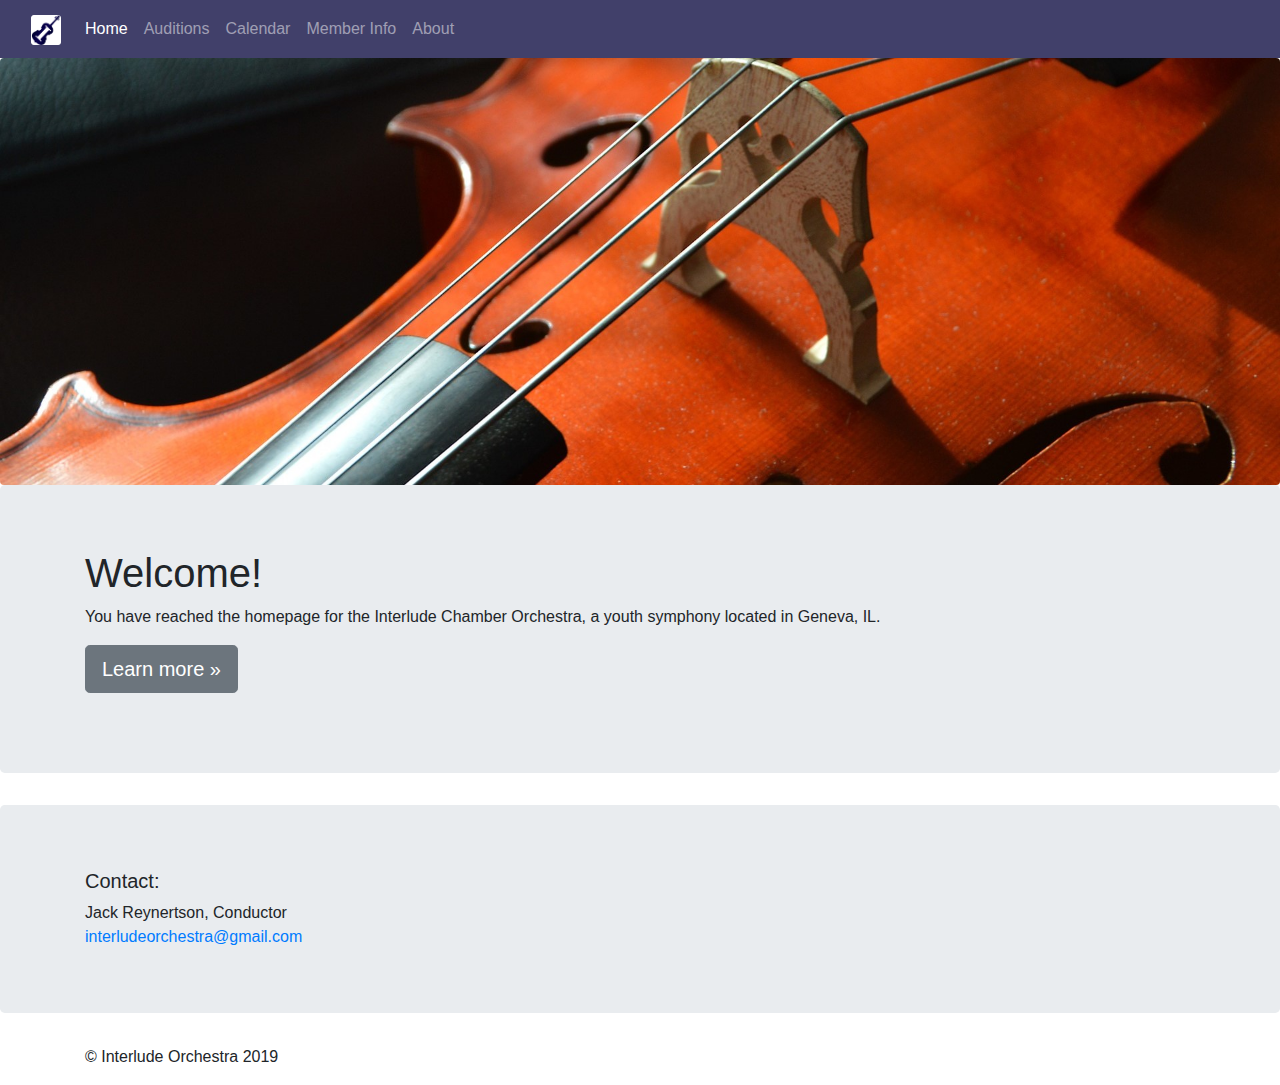
<file: index.html>
<!DOCTYPE html>
<html lang="en">
    <head>
        <!--Required meta tags-->
        <meta charset="utf-8">
        <meta name="viewport" content="width=device-width, initial-scale=1.0">
        <!-- <meta name="viewport" contents="width=device-width, initial-scale=1, shrink-to-fit=no"> -->
        
        <!--Browser Icon-->
        <link rel="shortcut icon" href="images/icon3.ico" type="image/x-con">

        <!--Bootstrap CSS / Custom CSS-->
        <link rel="stylesheet" href="https://maxcdn.bootstrapcdn.com/bootstrap/4.0.0/css/bootstrap.min.css" integrity="sha384-Gn5384xqQ1aoWXA+058RXPxPg6fy4IWvTNh0E263XmFcJlSAwiGgFAW/dAiS6JXm" crossorigin="anonymous">
        <link rel="stylesheet" href="css/main.css">
        
        <title>Interlude Chamber Orchestra - Home</title>
        <nav class="navbar fixed-top navbar-expand-md navbar-dark" style="position: inherit;">
            <div class="container-fluid">
            <a class="navbar-brand" href="./">
                <img src="images/icon.png" width="30" height="30" alt="">
            </a>
            <button class="navbar-toggler" type="button" data-toggle="collapse" data-target="#collapsibleNavbar">
              <span class="navbar-toggler-icon"></span>
            </button>
            <div class="collapse navbar-collapse" id="collapsibleNavbar">
              <ul class="navbar-nav">
                <li class="nav-item active">
                    <a class="nav-link" href="./">Home</a>
                </li>
                <li class="nav-item">
                  <a class="nav-link" href="auditions.html">Auditions</a>
                </li>
                <li class="nav-item">
                  <a class="nav-link" href="calendar.html">Calendar</a>
                </li>
                <li class="nav-item">
                  <a class="nav-link" href="members.html">Member Info</a>
                </li>
                <li class="nav-item">
                    <a class="nav-link" href="about.html">About</a>
                </li>
              </ul>
            </div>
            </div>
        </nav>

                <img src="images/headerback2.jpg" class="rounded img-fluid" alt="header photo">
            </head>
            <body>
            <div class="jumbotron">
                <div class="container">
                    <h1>Welcome!</h1>
                    <p>You have reached the homepage for the Interlude Chamber Orchestra, a youth symphony located in Geneva, IL. </p>
                    <p><a class="btn btn-secondary btn-lg" href="about.html" role="button">Learn more &raquo;</a></p>
                </div>
            </div>

            <div class="jumbotron">
                <div class="container">
                    <h5>Contact: </h5>
                    <div>Jack Reynertson, Conductor</div>
                    <a href="mailto:interludeorchestra@gmail.com">interludeorchestra@gmail.com</a>
                </div>
            </div>

        <footer class="container">
            <p>&copy; Interlude Orchestra 2019</p>
        </footer>

        <!--Javascript, just in case-->
        <script src='js/main.js'></script>
        <script src="https://code.jquery.com/jquery-3.2.1.slim.min.js" integrity="sha384-KJ3o2DKtIkvYIK3UENzmM7KCkRr/rE9/Qpg6aAZGJwFDMVNA/GpGFF93hXpG5KkN" crossorigin="anonymous"></script>
        <script src="https://cdnjs.cloudflare.com/ajax/libs/popper.js/1.12.9/umd/popper.min.js" integrity="sha384-ApNbgh9B+Y1QKtv3Rn7W3mgPxhU9K/ScQsAP7hUibX39j7fakFPskvXusvfa0b4Q" crossorigin="anonymous"></script>
        <script src="https://maxcdn.bootstrapcdn.com/bootstrap/4.0.0/js/bootstrap.min.js" integrity="sha384-JZR6Spejh4U02d8jOt6vLEHfe/JQGiRRSQQxSfFWpi1MquVdAyjUar5+76PVCmYl" crossorigin="anonymous"></script>
    </body>
</html>
</file>
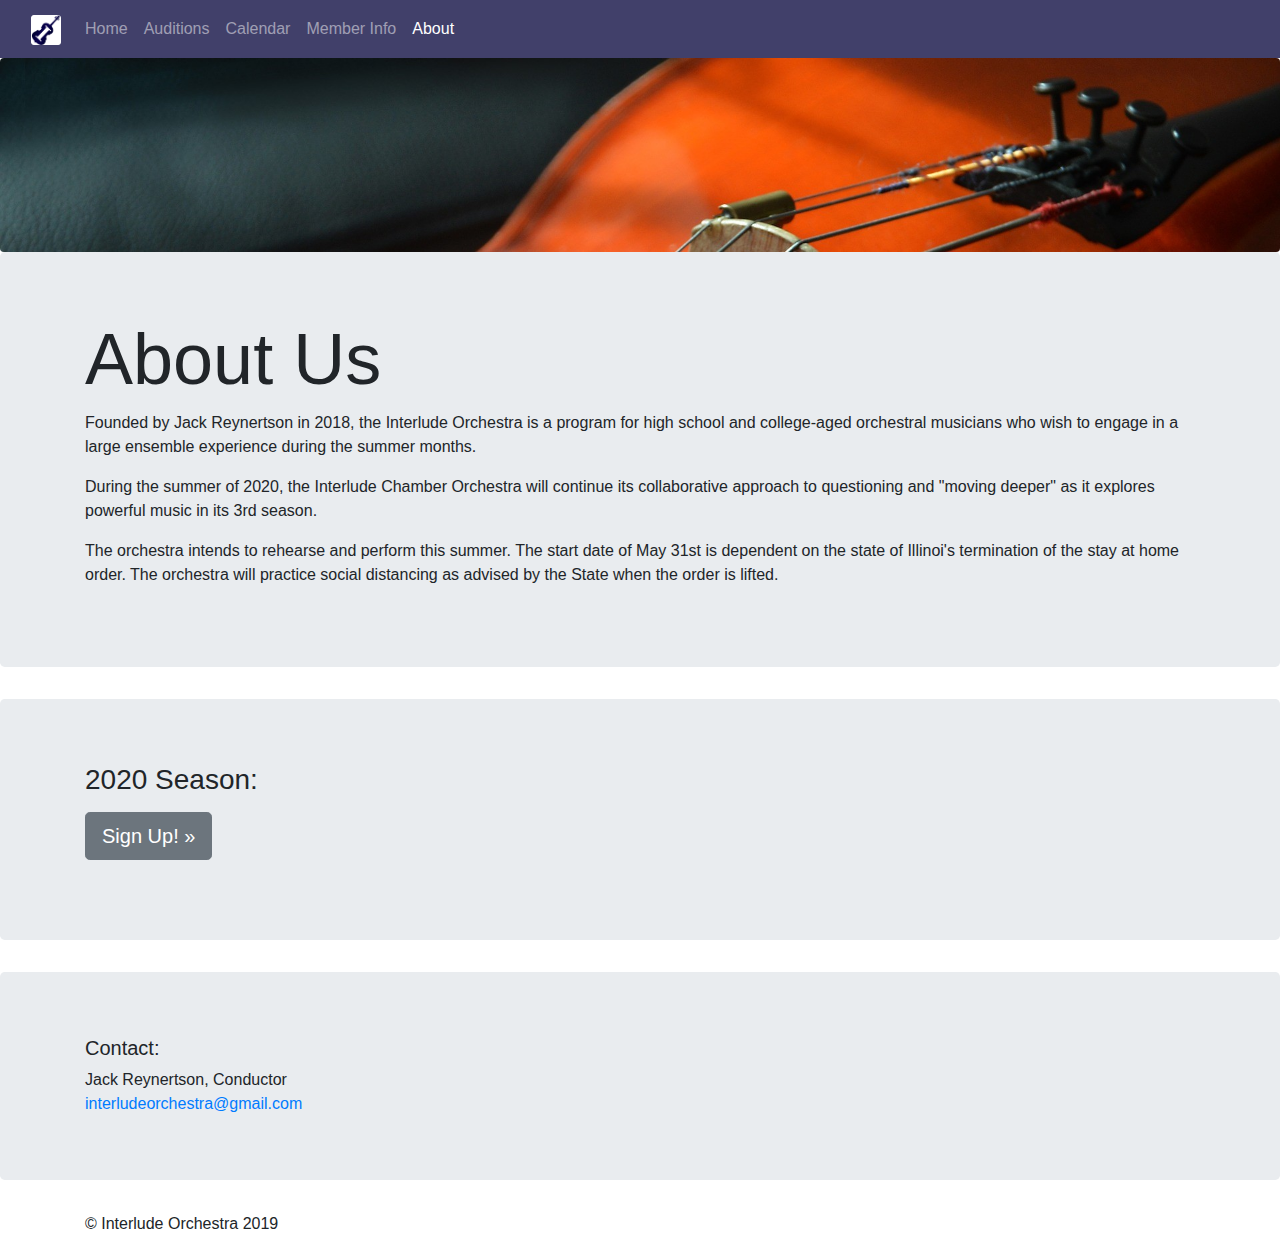
<file: about.html>
<!DOCTYPE html>
<html lang="en">
    <head>
        <!--Required meta tags-->
        <meta charset="utf-8">
        <meta name="viewport" content="width=device-width, initial-scale=1.0">
        <!-- <meta name="viewport" contents="width=device-width, initial-scale=1, shrink-to-fit=no"> -->
        
        <!--Browser Icon-->
        <link rel="shortcut icon" href="images/icon3.ico" type="image/x-con">

        <!--Bootstrap CSS / Custom CSS-->
        <link rel="stylesheet" href="https://maxcdn.bootstrapcdn.com/bootstrap/4.0.0/css/bootstrap.min.css" integrity="sha384-Gn5384xqQ1aoWXA+058RXPxPg6fy4IWvTNh0E263XmFcJlSAwiGgFAW/dAiS6JXm" crossorigin="anonymous">
        <link rel="stylesheet" href="css/main.css">

        <title>Interlude Orchestra - Home</title>

        <nav class="navbar fixed-top navbar-expand-md navbar-dark" style="position: inherit;">
          <div class="container-fluid">
            <a class="navbar-brand" href="./">
                <img src="images/icon.png" width="30" height="30" alt="">
            </a>
            <button class="navbar-toggler" type="button" data-toggle="collapse" data-target="#collapsibleNavbar">
              <span class="navbar-toggler-icon"></span>
            </button>
            <div class="collapse navbar-collapse" id="collapsibleNavbar">
              <ul class="navbar-nav">
                <li class="nav-item">
                    <a class="nav-link" href="./">Home</a>
                </li>
                <li class="nav-item">
                  <a class="nav-link" href="auditions.html">Auditions</a>
                </li>
                <li class="nav-item">
                  <a class="nav-link" href="calendar.html">Calendar</a>
                </li>
                <li class="nav-item">
                  <a class="nav-link" href="members.html">Member Info</a>
                </li>
                <li class="nav-item active">
                    <a class="nav-link" href="about.html">About</a>
                </li>
              </ul>
            </div>
          </div>
        </nav>

            <img src="images/indexheader.jpg" class="rounded img-fluid" alt="header photo">
        </head>
        <body>
            <div class="jumbotron">
                <div class="container">
                  <h1 class="display-3">About Us</h1>
                  <p>Founded by Jack Reynertson in 2018, the Interlude Orchestra is a program for high school and college-aged orchestral musicians who wish to engage in a large ensemble experience during the summer months.</p>
                  <p>During the summer of 2020, the Interlude Chamber Orchestra will continue its collaborative approach to questioning and "moving deeper" as it explores powerful music in its 3rd season.</p>
                  <p>The orchestra intends to rehearse and perform this summer. The start date of May 31st is dependent on the state of Illinoi's termination of the stay at home order. The orchestra will practice social distancing as advised by the State when the order is lifted. </p>
                </div>
            </div>

            <div class="jumbotron">
                <div class="container">
                    <h3>2020 Season:</h3>
                    <p></p>
                    <p><a class="btn btn-secondary btn-lg" href="auditions.html" role="button">Sign Up! &raquo;</a></p>
                </div>
            </div>

            <div class="jumbotron">
                <div class="container">
                    <h5>Contact: </h5>
                    <div>Jack Reynertson, Conductor</div>
                    <a href="mailto:interludeorchestra@gmail.com">interludeorchestra@gmail.com</a>
                </div>
            </div>

        <footer class="container">
            <p>&copy; Interlude Orchestra 2019</p>
        </footer>

        <!--Javascript, just in case-->
        <script src='js/main.js'></script>
        <script src="https://code.jquery.com/jquery-3.2.1.slim.min.js" integrity="sha384-KJ3o2DKtIkvYIK3UENzmM7KCkRr/rE9/Qpg6aAZGJwFDMVNA/GpGFF93hXpG5KkN" crossorigin="anonymous"></script>
        <script src="https://cdnjs.cloudflare.com/ajax/libs/popper.js/1.12.9/umd/popper.min.js" integrity="sha384-ApNbgh9B+Y1QKtv3Rn7W3mgPxhU9K/ScQsAP7hUibX39j7fakFPskvXusvfa0b4Q" crossorigin="anonymous"></script>
        <script src="https://maxcdn.bootstrapcdn.com/bootstrap/4.0.0/js/bootstrap.min.js" integrity="sha384-JZR6Spejh4U02d8jOt6vLEHfe/JQGiRRSQQxSfFWpi1MquVdAyjUar5+76PVCmYl" crossorigin="anonymous"></script>
    </body>
</html>
</file>
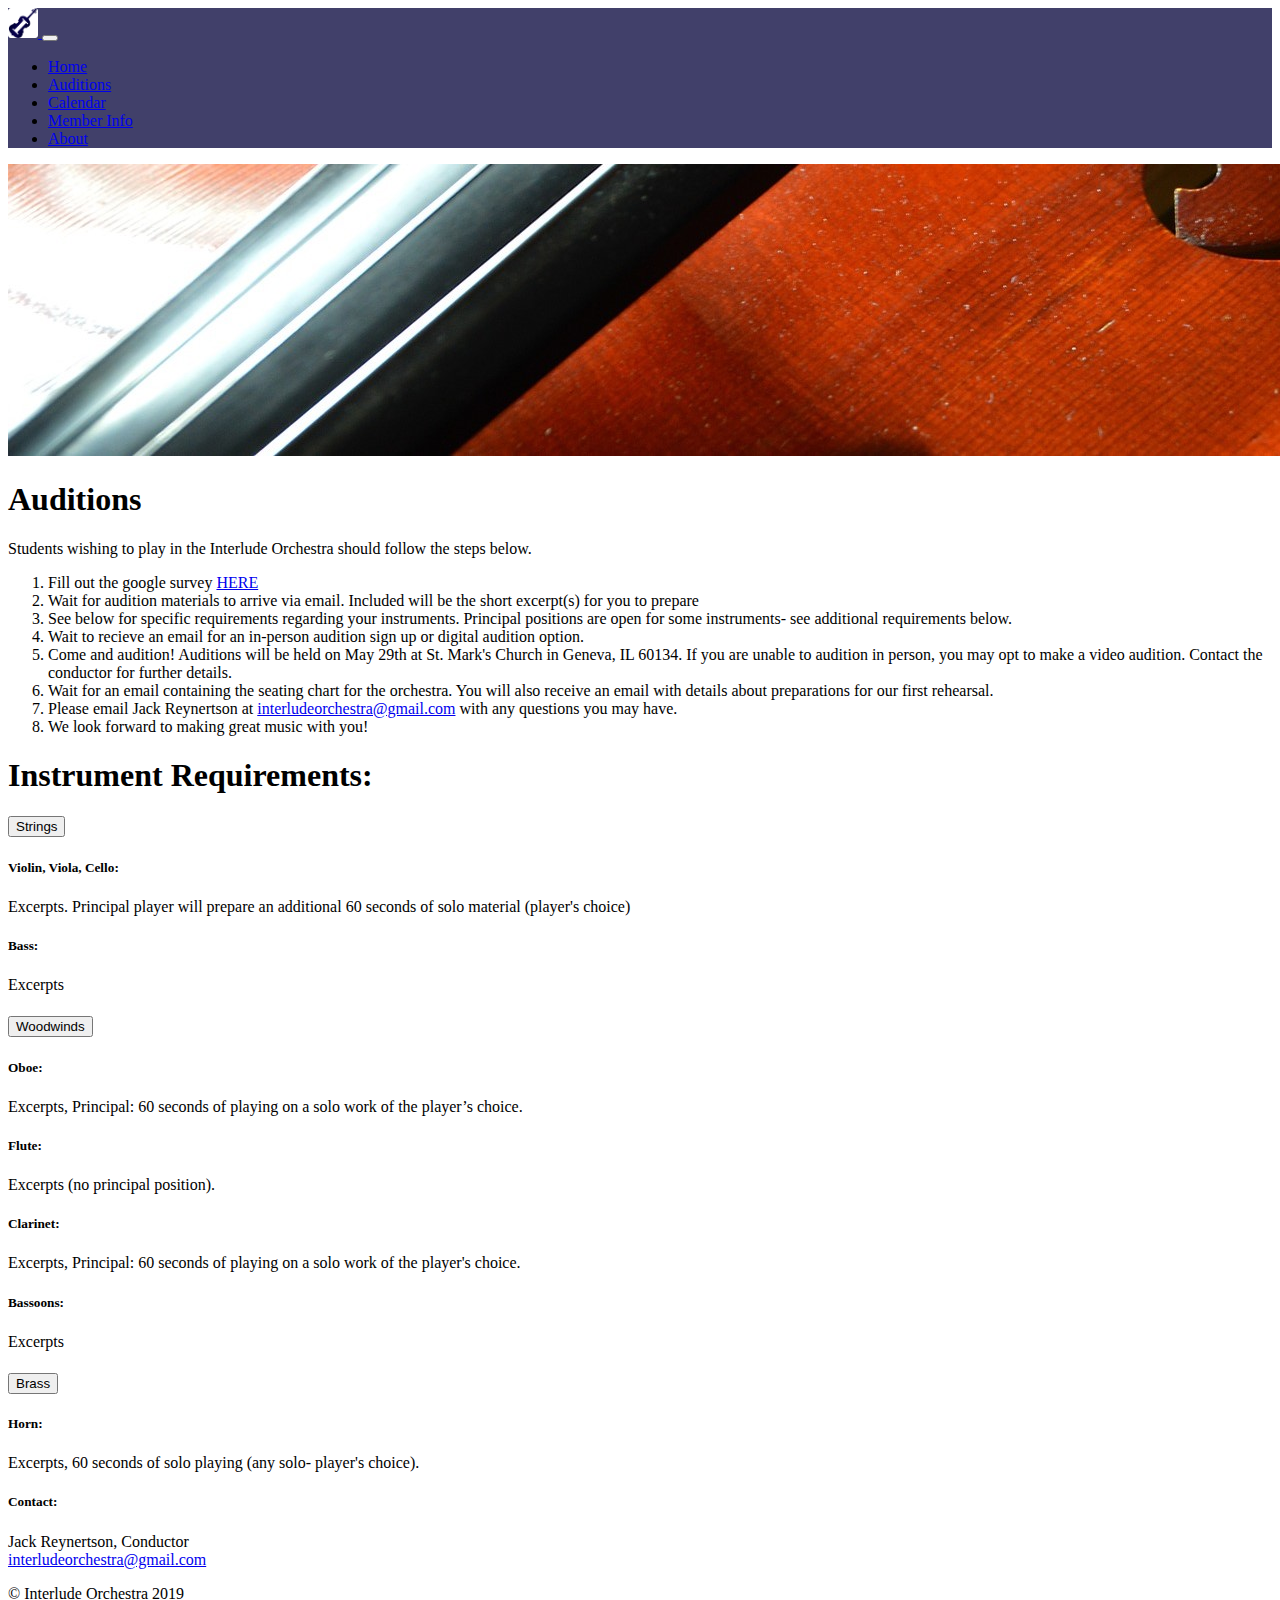
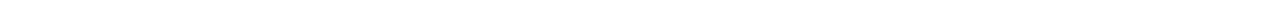
<file: auditions.html>
<!DOCTYPE html>
<html lang="en">
    <head>
        <!--Required meta tags-->
        <meta charset="utf-8">
        <meta name="viewport" content="width=device-width, initial-scale=1.0">
        <!-- <meta name="viewport" contents="width=device-width, initial-scale=1, shrink-to-fit=no"> -->
        
        <!--Browser Icon-->
        <link rel="shortcut icon" href="images/icon3.ico" type="image/x-con">

        <!--Bootstrap CSS / Custom CSS-->

        <link rel="stylesheet" href="https://docs.google.com/forms/d/1foH8U033ZBNDc1PcQqkA5-cGLh38MkGJL9GAz3Tz9fM/edit" crossorigin="anonymous">
        <link rel="stylesheet" href="css/main.css">
        
        <title>Interlude Orchestra - Home</title>
        <nav class="navbar fixed-top navbar-expand-md navbar-dark" style="position: inherit;">
          <div class="container-fluid">
            <a class="navbar-brand" href="./">
                <img src="images/icon.png" width="30" height="30" alt="">
            </a>
            <button class="navbar-toggler" type="button" data-toggle="collapse" data-target="#collapsibleNavbar">
              <span class="navbar-toggler-icon"></span>
            </button>
            <div class="collapse navbar-collapse" id="collapsibleNavbar">
              <ul class="navbar-nav">
                <li class="nav-item">
                    <a class="nav-link" href="./">Home</a>
                </li>
                <li class="nav-item active">
                  <a class="nav-link" href="auditions.html">Auditions</a>
                </li>
                <li class="nav-item">
                  <a class="nav-link" href="calendar.html">Calendar</a>
                </li>
                <li class="nav-item">
                  <a class="nav-link" href="members.html">Member Info</a>
                </li>
                <li class="nav-item">
                    <a class="nav-link" href="about.html">About</a>
                </li>
              </ul>
            </div>
          </div>
        </nav>

      </head>
      <body>

            <img src="images/headerback4.jpg" class="rounded img-fluid" alt="header photo">

            <div class="jumbotron">
                <div class="container">
                  <h1 class="display-3">Auditions</h1>
                  <p>Students wishing to play in the Interlude Orchestra should follow the steps below.</p>
                  <p>
                  <ol>
                    <li>Fill out the google survey <a href="https://docs.google.com/forms/d/1foH8U033ZBNDc1PcQqkA5-cGLh38MkGJL9GAz3Tz9fM/edit" target="_blank">HERE</a></li>
                    <li>Wait for audition materials to arrive via email. Included will be the short excerpt(s) for you to prepare </li>
                    <li>See below for specific requirements regarding your instruments. Principal positions are open for some instruments- see additional requirements below.</li>
                    <li>Wait to recieve an email for an in-person audition sign up or digital audition option.</li>
                    <li>Come and audition! Auditions will be held on May 29th at St. Mark's Church in Geneva, IL 60134. If you are unable to audition in person, you may opt to make a video audition. Contact the conductor for further details.<b></b></li>
                    <li>Wait for an email containing the seating chart for the orchestra. You will also receive an
                      email with details about preparations for our first rehearsal.</li>
                    <li>Please email Jack Reynertson at <a href="mailto:interludeorchestra@gmail.com" target="_blank">interludeorchestra@gmail.com</a>
                      with any questions you may have.</li>
                    <li>We look forward to making great music with you!</li>
                  </ol>
                </div>
            </div>
            <div class="jumbotron">
              <div class="container">
                <h1 class="display-3">Instrument Requirements:</h1>
                <div id="accordion">
                  <div class="card">
                    <div class="card-header" id="notice">
                      <h5 class="mb-0">
                        <button class="btn btn-link collapsed" data-toggle="collapse" data-target="#collapseNotice" aria-expanded="true" aria-controls="collapseNotice">
                          Strings
                        </button>
                      </h5>
                    </div>
      
                    <div id="collapseNotice" class="collapse show" aria-labelledby="notice" data-parent="#accordion">
                      <div class="card-body">
                          <h5>Violin, Viola, Cello:</h5>
                        <p>Excerpts. Principal player will prepare an additional 60 seconds of solo material (player's choice)
                         </p>
                          <h5>Bass:</h5>
                          <p>Excerpts</p>                      
                      </div>
                    </div>
                  </div>
      
                  <div class="card">
                    <div class="card-header" id="choice">
                      <h5 class="mb-0">
                        <button class="btn btn-link collapsed" data-toggle="collapse" data-target="#collapseChoice" aria-expanded="false" aria-controls="collapseChoice">
                          Woodwinds
                        </button>
                      </h5>
                    </div>
                    <div id="collapseChoice" class="collapse" aria-labeldby="choice" data-parent="#accordion">
                      <div class="card-body">
                          <h5>Oboe:</h5>
                          <p>Excerpts, Principal: 60 seconds of playing on a solo work of the player’s choice.<i> </i></p>
                          <h5>Flute:</h5>
                          <p>Excerpts (no principal position). <i></i></p>
                          <h5>Clarinet:</h5>
                          <p>Excerpts, Principal: 60 seconds of playing on a solo work of the player's choice.</p>
                          <h5>Bassoons:</h5>
                          <p>Excerpts</p>
                      </div>
                    </div>
                  </div>
      
                  <div class="card">
                    <div class="card-header" id="access">
                      <h5 class="mb-0">
                        <button class="btn btn-link collapsed" data-toggle="collapse" data-target="#collapseAccess" aria-expanded="false" aria-controls="collapseAccess">
                          Brass
                        </button>
                      </h5>
                    </div>
                    <div id="collapseAccess" class="collapse" aria-labeldby="access" data-parent="#accordion">
                      <div class="card-body">
                          <h5>Horn:</h5>
                          <p> Excerpts, 60 seconds of solo playing (any solo- player's choice).</p>                      </div>
                    </div>
                  </div>
                </div>
              </div>
            </div>

            <div class="jumbotron">
                <div class="container">
                    <h5>Contact: </h5>
                    <div>Jack Reynertson, Conductor</div>
                    <a href="mailto:interludeorchestra@gmail.com">interludeorchestra@gmail.com</a>
                </div>
            </div>
          </body>




        <footer class="container">
            <p>&copy; Interlude Orchestra 2019</p>
        </footer>

        <!--Javascript, just in case-->
        <script src='js/main.js'></script>
        <script src="https://code.jquery.com/jquery-3.2.1.slim.min.js" integrity="sha384-KJ3o2DKtIkvYIK3UENzmM7KCkRr/rE9/Qpg6aAZGJwFDMVNA/GpGFF93hXpG5KkN" crossorigin="anonymous"></script>
        <script src="https://cdnjs.cloudflare.com/ajax/libs/popper.js/1.12.9/umd/popper.min.js" integrity="sha384-ApNbgh9B+Y1QKtv3Rn7W3mgPxhU9K/ScQsAP7hUibX39j7fakFPskvXusvfa0b4Q" crossorigin="anonymous"></script>
        <script src="https://maxcdn.bootstrapcdn.com/bootstrap/4.0.0/js/bootstrap.min.js" integrity="sha384-JZR6Spejh4U02d8jOt6vLEHfe/JQGiRRSQQxSfFWpi1MquVdAyjUar5+76PVCmYl" crossorigin="anonymous"></script>
    </body>
</html>
</file>
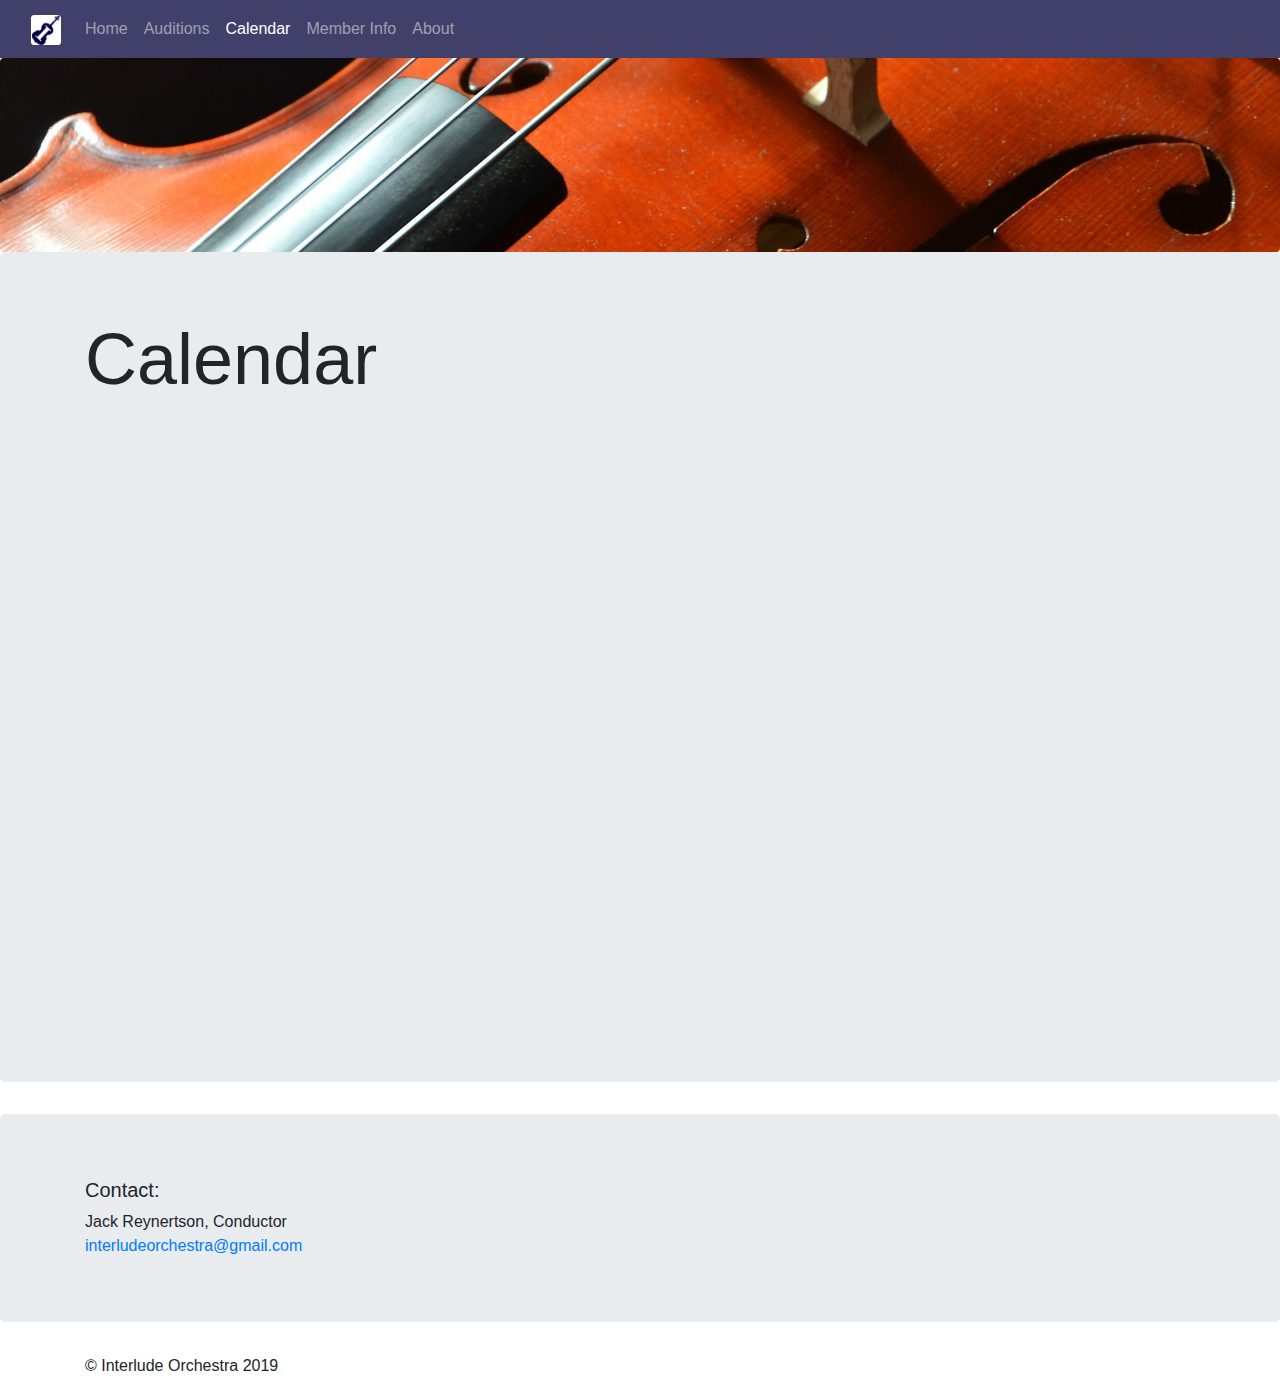
<file: calendar.html>
<!DOCTYPE html>
<html lang="en">
    <head>
        <!--Required meta tags-->
        <meta charset="utf-8">
       <meta name="viewport" content="width=device-width, initial-scale=1.0">
        <!-- <meta name="viewport" contents="width=device-width, initial-scale=1, shrink-to-fit=no"> -->
        
        <!--Browser Icon-->
        <link rel="shortcut icon" href="images/icon3.ico" type="image/x-con">

        <!--Bootstrap CSS / Custom CSS-->
        <link rel="stylesheet" href="https://maxcdn.bootstrapcdn.com/bootstrap/4.0.0/css/bootstrap.min.css" integrity="sha384-Gn5384xqQ1aoWXA+058RXPxPg6fy4IWvTNh0E263XmFcJlSAwiGgFAW/dAiS6JXm" crossorigin="anonymous">
        <link rel="stylesheet" href="css/main.css">
        
        <title>Interlude Orchestra - Home</title>
        <nav class="navbar fixed-top navbar-expand-md navbar-dark" style="position: inherit;">
          <div class="container-fluid">
              <a class="navbar-brand" href="./">
                  <img src="images/icon.png" width="30" height="30" alt="">
              </a>

              <button class="navbar-toggler" type="button" data-toggle="collapse" data-target="#collapsibleNavbar">
                <span class="navbar-toggler-icon"></span>
              </button>
              <div class="collapse navbar-collapse" id="collapsibleNavbar">
                <ul class="navbar-nav">
                  <li class="nav-item">
                      <a class="nav-link" href="./">Home</a>
                  </li>
                  <li class="nav-item">
                    <a class="nav-link" href="auditions.html">Auditions</a>
                  </li>
                  <li class="nav-item active">
                    <a class="nav-link" href="calendar.html">Calendar</a>
                  </li>
                  <li class="nav-item">
                    <a class="nav-link" href="members.html">Member Info</a>
                  </li>
                  <li class="nav-item">
                      <a class="nav-link" href="about.html">About</a>
                  </li>
                </ul>
              </div>
            </div>
        </nav>

            <img src="images/headerback3.jpg" class="rounded img-fluid" alt="header photo">
          </head>
        </body>

            <div class="jumbotron">
                <div class="container">
                  <h1 class="display-3">Calendar</h1>
                  <iframe src="https://calendar.google.com/calendar/embed?src=interludeorchestra%40gmail.com&ctz=America%2FChicago" style="border: 0" width=100% height="600" frameborder="0" scrolling="no"></iframe>

                </div>
            </div>

            <div class="jumbotron">
                <div class="container">
                    <h5>Contact: </h5>
                    <div>Jack Reynertson, Conductor</div>
                    <a href="mailto:interludeorchestra@gmail.com">interludeorchestra@gmail.com</a>
                </div>
            </div>

        <footer class="container">
            <p>&copy; Interlude Orchestra 2019</p>
        </footer>

        <!--Javascript, just in case-->
        <script src='js/main.js'></script>
        <script src="https://code.jquery.com/jquery-3.2.1.slim.min.js" integrity="sha384-KJ3o2DKtIkvYIK3UENzmM7KCkRr/rE9/Qpg6aAZGJwFDMVNA/GpGFF93hXpG5KkN" crossorigin="anonymous"></script>
        <script src="https://cdnjs.cloudflare.com/ajax/libs/popper.js/1.12.9/umd/popper.min.js" integrity="sha384-ApNbgh9B+Y1QKtv3Rn7W3mgPxhU9K/ScQsAP7hUibX39j7fakFPskvXusvfa0b4Q" crossorigin="anonymous"></script>
        <script src="https://maxcdn.bootstrapcdn.com/bootstrap/4.0.0/js/bootstrap.min.js" integrity="sha384-JZR6Spejh4U02d8jOt6vLEHfe/JQGiRRSQQxSfFWpi1MquVdAyjUar5+76PVCmYl" crossorigin="anonymous"></script>
    </body>
</html>
</file>
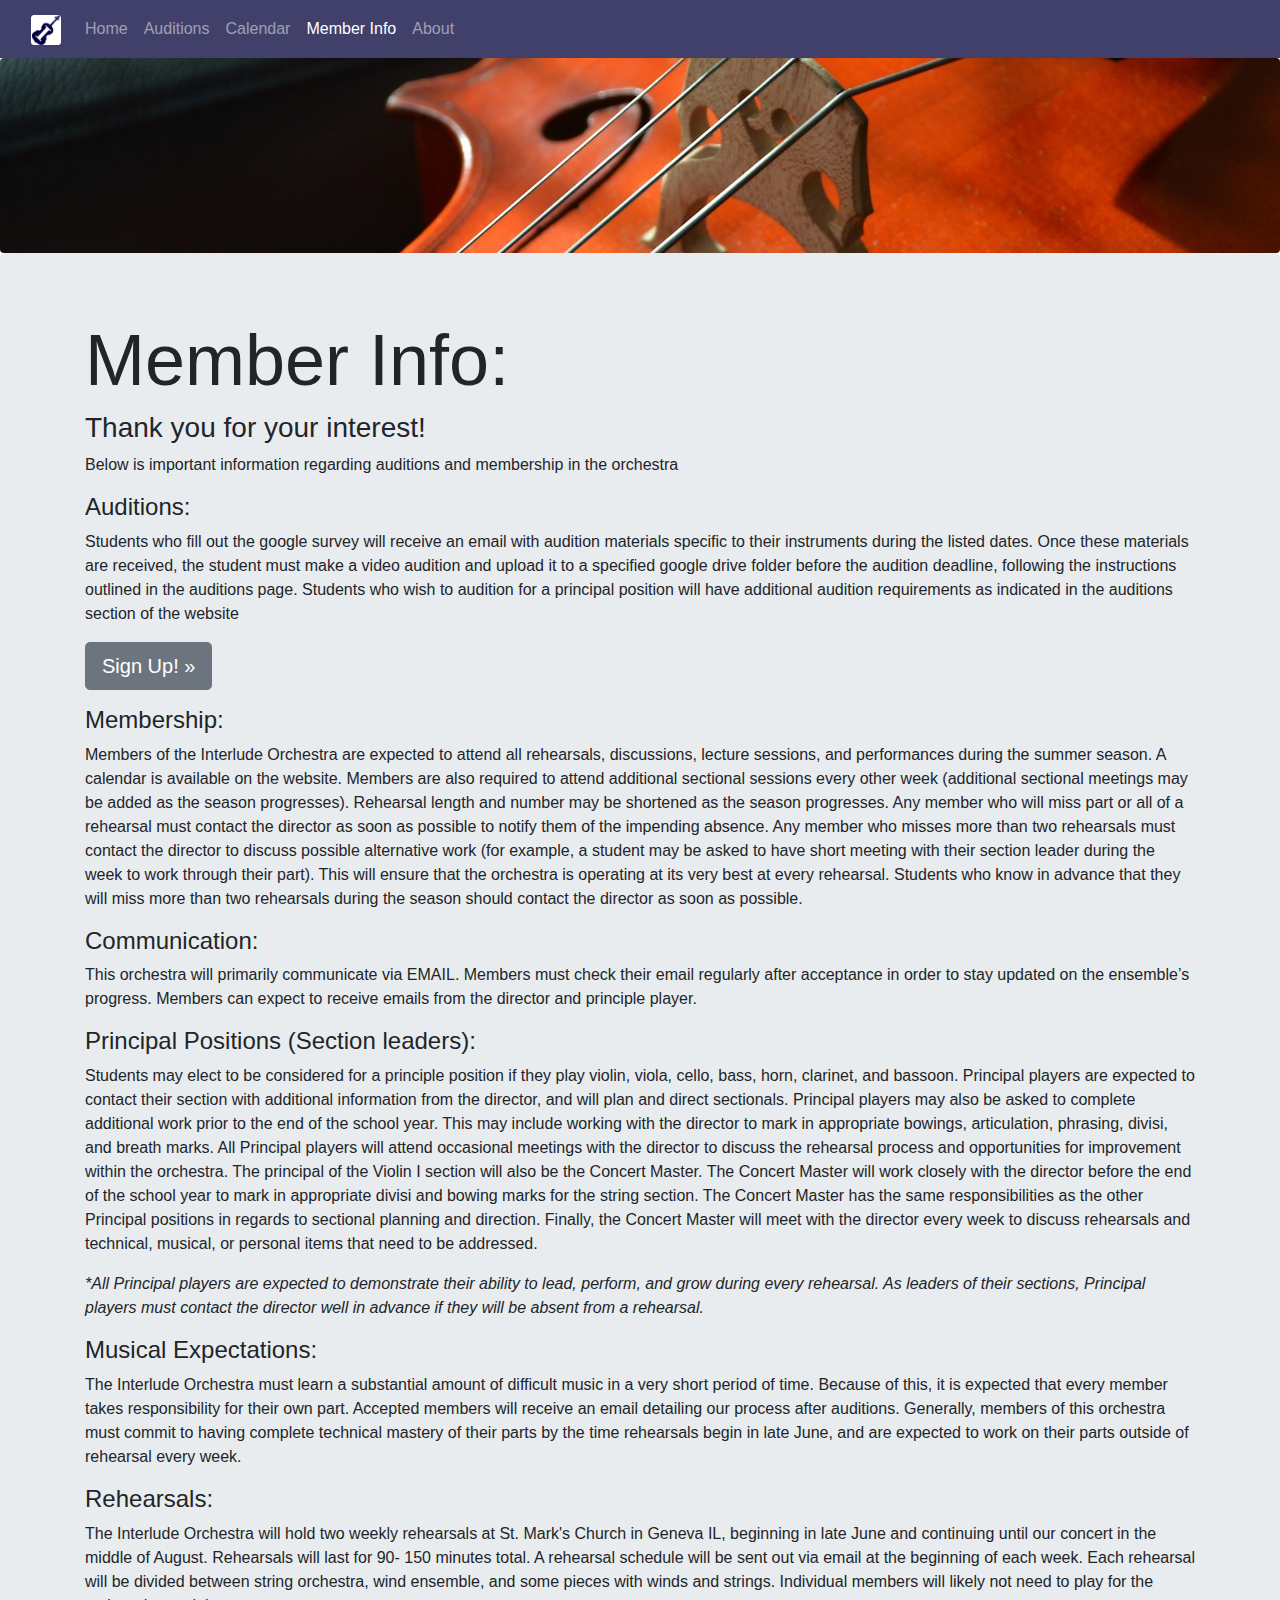
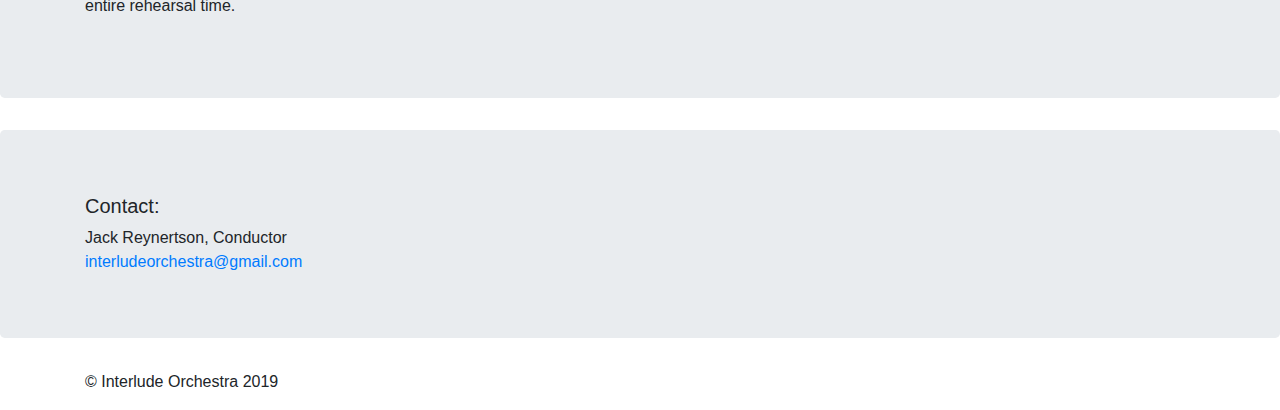
<file: members.html>
<!DOCTYPE html>
<html lang="en">
    <head>
        <!--Required meta tags-->
        <meta charset="utf-8">
        <meta name="viewport" content="width=device-width, initial-scale=1.0">
        <!-- <meta name="viewport" contents="width=device-width, initial-scale=1, shrink-to-fit=no"> -->
        
        <!--Browser Icon-->
        <link rel="shortcut icon" href="images/icon3.ico" type="image/x-con">

        <!--Bootstrap CSS / Custom CSS-->
        <link rel="stylesheet" href="https://maxcdn.bootstrapcdn.com/bootstrap/4.0.0/css/bootstrap.min.css" integrity="sha384-Gn5384xqQ1aoWXA+058RXPxPg6fy4IWvTNh0E263XmFcJlSAwiGgFAW/dAiS6JXm" crossorigin="anonymous">
        <link rel="stylesheet" href="css/main.css">
        
    

       <title>Interlude Orchestra - Home</title>
       <nav class="navbar fixed-top navbar-expand-md navbar-dark" style="position: inherit;">
            <div class="container-fluid">

            <a class="navbar-brand" href="./">
                <img src="images/icon.png" width="30" height="30" alt="">
            </a>
            <button class="navbar-toggler" type="button" data-toggle="collapse" data-target="#collapsibleNavbar">
              <span class="navbar-toggler-icon"></span>
            </button>
            <div class="collapse navbar-collapse" id="collapsibleNavbar">
              <ul class="navbar-nav">
                <li class="nav-item">
                    <a class="nav-link" href="./">Home</a>
                </li>
                <li class="nav-item">
                  <a class="nav-link" href="auditions.html">Auditions</a>
                </li>
                <li class="nav-item">
                  <a class="nav-link" href="calendar.html">Calendar</a>
                </li>
                <li class="nav-item active">
                  <a class="nav-link" href="members.html">Member Info</a>
                </li>
                <li class="nav-item">
                    <a class="nav-link" href="about.html">About</a>
                </li>
              </ul>
            </div>
            </div>
        </nav>

                <img src="images/auditionsheader.jpg" class="rounded img-fluid" alt="header photo">
            </head>
            <body>
            <div class="jumbotron">
                <div class="container">
                  <h1 class="display-3">Member Info:</h1>
                  <h3>Thank you for your interest!</h3>
                  <p>Below is important information regarding auditions and membership in the orchestra</p>
                  <h4>Auditions:</h4>
                  <p>Students who fill out the google survey will receive an email with audition materials
                      specific to their instruments during the listed dates. Once these materials are received, the student
                      must make a video audition and upload it to a specified google drive folder before the audition
                      deadline, following the instructions outlined in the auditions page. Students who wish to audition
                      for a principal position will have additional audition requirements as indicated in the auditions
                      section of the website</p>
                      <p><a class="btn btn-secondary btn-lg" href="auditions.html" role="button">Sign Up! &raquo;</a></p>
                  <h4>Membership:</h4>
                 <p>Members of the Interlude Orchestra are expected to attend all rehearsals,
                     discussions, lecture sessions, and performances during the summer season. A calendar is
                     available on the website. Members are also required to attend additional sectional sessions every
                     other week (additional sectional meetings may be added as the season progresses). Rehearsal
                     length and number may be shortened as the season progresses. Any member who will miss part
                     or all of a rehearsal must contact the director as soon as possible to notify them of the impending
                     absence. Any member who misses more than two rehearsals must contact the director to discuss
                     possible alternative work (for example, a student may be asked to have short meeting with their
                     section leader during the week to work through their part). This will ensure that the orchestra is
                     operating at its very best at every rehearsal. Students who know in advance that they will miss
                     more than two rehearsals during the season should contact the director as soon as possible.</p>

                 <h4>Communication:</h4>
                 <p>This orchestra will primarily communicate via EMAIL. Members must check
                     their email regularly after acceptance in order to stay updated on the ensemble’s progress.
                     Members can expect to receive emails from the director and principle player.</p>
                 <h4>Principal Positions (Section leaders):</h4>
                 <p>Students may elect to be considered for a principle
                     position if they play violin, viola, cello, bass, horn, clarinet, and bassoon. Principal players are
                     expected to contact their section with additional information from the director, and will plan and
                     direct sectionals. Principal players may also be asked to complete additional work prior to the
                     end of the school year. This may include working with the director to mark in appropriate
                     bowings, articulation, phrasing, divisi, and breath marks. All Principal players will attend
                     occasional meetings with the director to discuss the rehearsal process and opportunities for
                     improvement within the orchestra.
                     The principal of the Violin I section will also be the Concert Master. The Concert Master will
                     work closely with the director before the end of the school year to mark in appropriate divisi and
                     bowing marks for the string section. The Concert Master has the same responsibilities as the
                     other Principal positions in regards to sectional planning and direction. Finally, the Concert

                     Master will meet with the director every week to discuss rehearsals and technical, musical, or
                     personal items that need to be addressed.</p>
                     <p><i>*All Principal players are expected to demonstrate their ability to lead, perform, and grow
                         during every rehearsal. As leaders of their sections, Principal players must contact the director
                         well in advance if they will be absent from a rehearsal.</i></p>
                     <h4>Musical Expectations:</h4>
                     <p>The Interlude Orchestra must learn a substantial amount of difficult
                         music in a very short period of time. Because of this, it is expected that every member takes
                         responsibility for their own part. Accepted members will receive an email detailing our process
                         after auditions. Generally, members of this orchestra must commit to having complete technical
                         mastery of their parts by the time rehearsals begin in late June, and are expected to work on their
                         parts outside of rehearsal every week.</p>
                     <h4>Rehearsals:</h4>
                     <p>The Interlude Orchestra will hold two weekly rehearsals at St. Mark's Church in Geneva IL, beginning in late June and
                         continuing until our concert in the middle of August. Rehearsals will last for 90- 150 minutes total. A
                         rehearsal schedule will be sent out via email at the beginning of each week. Each rehearsal will
                         be divided between string orchestra, wind ensemble, and some pieces with winds and strings. Individual members will likely not need to play for the entire rehearsal time.</p>
                </div>
            </div>

            <div class="jumbotron">
                <div class="container">
                    <h5>Contact: </h5>
                    <div>Jack Reynertson, Conductor</div>
                    <a href="mailto:interludeorchestra@gmail.com">interludeorchestra@gmail.com</a>
                </div>
            </div>

        <footer class="container">
            <p>&copy; Interlude Orchestra 2019</p>
        </footer>

        <!--Javascript, just in case-->
        <script src='js/main.js'></script>
        <script src="https://code.jquery.com/jquery-3.2.1.slim.min.js" integrity="sha384-KJ3o2DKtIkvYIK3UENzmM7KCkRr/rE9/Qpg6aAZGJwFDMVNA/GpGFF93hXpG5KkN" crossorigin="anonymous"></script>
        <script src="https://cdnjs.cloudflare.com/ajax/libs/popper.js/1.12.9/umd/popper.min.js" integrity="sha384-ApNbgh9B+Y1QKtv3Rn7W3mgPxhU9K/ScQsAP7hUibX39j7fakFPskvXusvfa0b4Q" crossorigin="anonymous"></script>
        <script src="https://maxcdn.bootstrapcdn.com/bootstrap/4.0.0/js/bootstrap.min.js" integrity="sha384-JZR6Spejh4U02d8jOt6vLEHfe/JQGiRRSQQxSfFWpi1MquVdAyjUar5+76PVCmYl" crossorigin="anonymous"></script>
    </body>
</html>
</file>
<file: css/main.css>
/* palette: (Goes from lightest to darkest for each scheme.)
light:
e8e7ef
a0a0b5
808099

medium:
d1cfde
41406a
000033

dark:
666666
535258
1a192a
000014
*/

/*navbar style*/
.navbar{ background:#41406a; }
.nav-link:hover{ background: #41406a; color: #e8e7ef;}
.navbar-collapse{ justify-content: flex-start;}

/* header style*/
.header{
    background-image: url('../images/headerback.jpg');
    background-attachment: fixed;
    background-size: cover;
    background-position: center;
}
<<<<<<< HEAD
=======

body{
	background-color: #e9ecef;
}
>>>>>>> f1df769cef7838c60e60f0fc08ce836cfc327486
</file>
